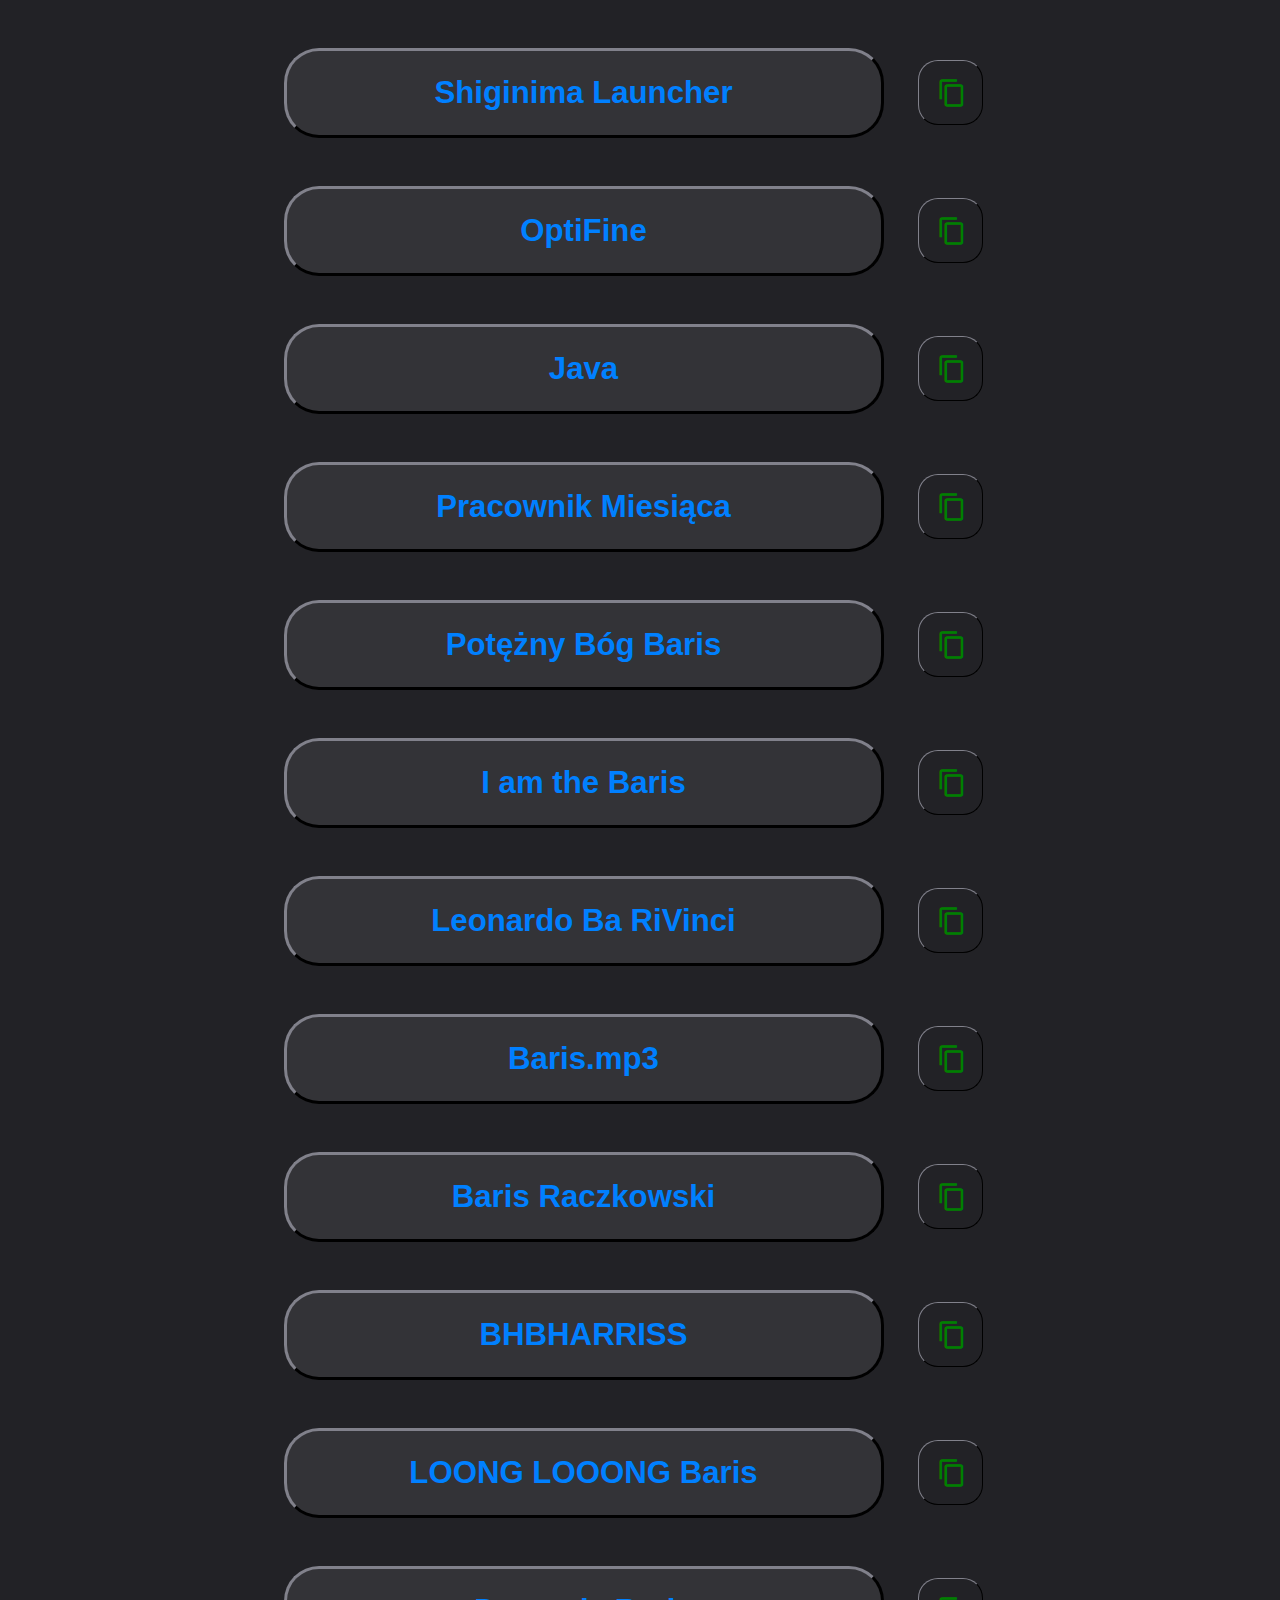
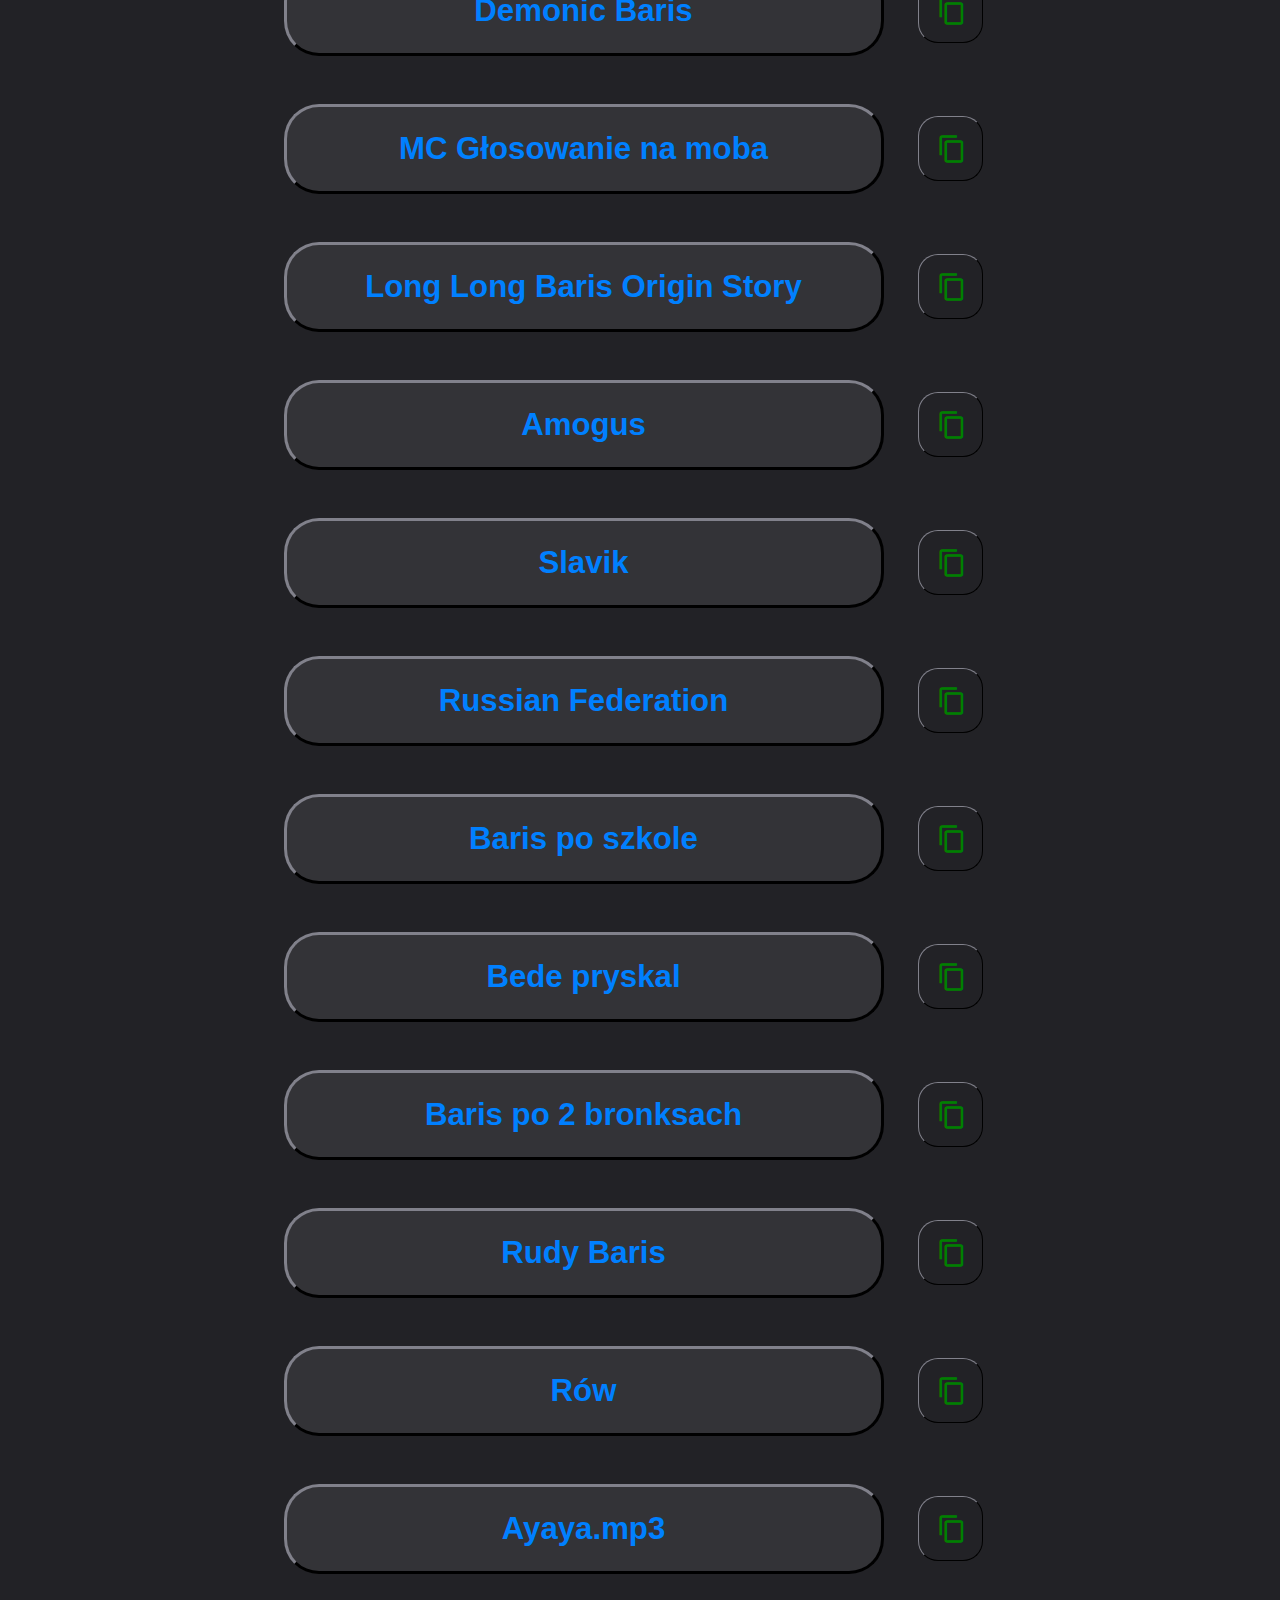
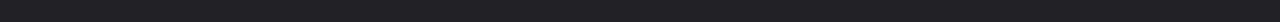
<file: e.html>
<!DOCTYPE HTML>
<html lang="en">
  <head>
    <meta charset="utf-8"/><title>File List</title>
    <meta charset="utf-8"/><link rel="icon" href="./icon.png">
    <link rel="stylesheet" type="text/css" href="style.css"/>
    <link href="https://fonts.googleapis.com/icon?family=Material+Icons" rel="stylesheet"/>
    <script src="./data.json"></script><script src="./codeurl.js"></script>
  </head>
  <body>
    <ls id="file_list">
      <script>
        for(var i=0,url=location.href.slice(0,-1);i<data.length;i++) {
          if(data[i]['filetype']!="file") document.write("<p><input type='button' onclick=\"location.href='./x?d="+encodeId(i)+"'\" value='"+data[i]['title']+"' id='file_button'>&emsp;<button onclick=\"navigator.clipboard.writeText('"+url+"x?d="+encodeId(i)+"')\" id='copy_button'><span class='material-icons' id='copy_icon'>content_copy</span></button></p>");
          else document.write("<p><input type='button' onclick=\"location.href='"+data[i]['source']+"'\" value='"+data[i]['title']+"' id='file_button'>&emsp;<button onclick=\"navigator.clipboard.writeText('"+url+"x?d="+encodeId(i)+"')\" id='copy_button'><span class='material-icons' id='copy_icon'>content_copy</span></button></p>");
        }
      </script>
    </ls>
  </body>
</html>
</file>
<file: style.css>
body{
  text-align: center;
  margin: auto;
  float: center;
  vertical-align: middle;
  background-color: #222226;
  color: #0c4;
  font-size: 120%;
}
#file {
  position: absolute;
  right: var(--VposX);
  top: var(--VposY);
  border-radius: 10px;
  width: var(--width);
  height: var(--height);
  }
#filelist_button{
  position: absolute;
  left: var(--LposX);
  bottom: var(--LposY);
  width: 250px;
  height: 110px;
  padding: 12px 20px;
  text-align: center;
  border-radius: 35px;
  border-width: 0.1em;
  font-weight: bold;
  background-color: #333337;
  border-color: #333337;
  color: #0d4;
  font-weight: bold;
  font-size: 200%;
}
#file_button{
  width: 600px;
  padding: 24px 20px;
  text-align: center;
  border-radius: 35px;
  border-width: 0.1em;
  font-weight: bold;
  background-color: #333337;
  border-color: #333337;
  color: #0080ff;
  font-weight: bold;
  font-size: 65%;
}
#file_list{
  text-align: center;
  position: absolute;
  left: 50%;
  transform: translate(-50%);
  width: 100%;
  font-size: 250%;
  font-weight: bold;
}
#copy_button{
  width: 65px;
  height: 65px;
  text-align: center;
  border-radius: 20px;
  border-width: 0.1em;
  background-color: transparent;
  border-color: #333337;
  color: #008000;
  position: relative;
  left:-1em;
  top:3px;
}
#copy_icon{
  font-size: 30px;
  transform: translate(5%,5%);
}
</file>
